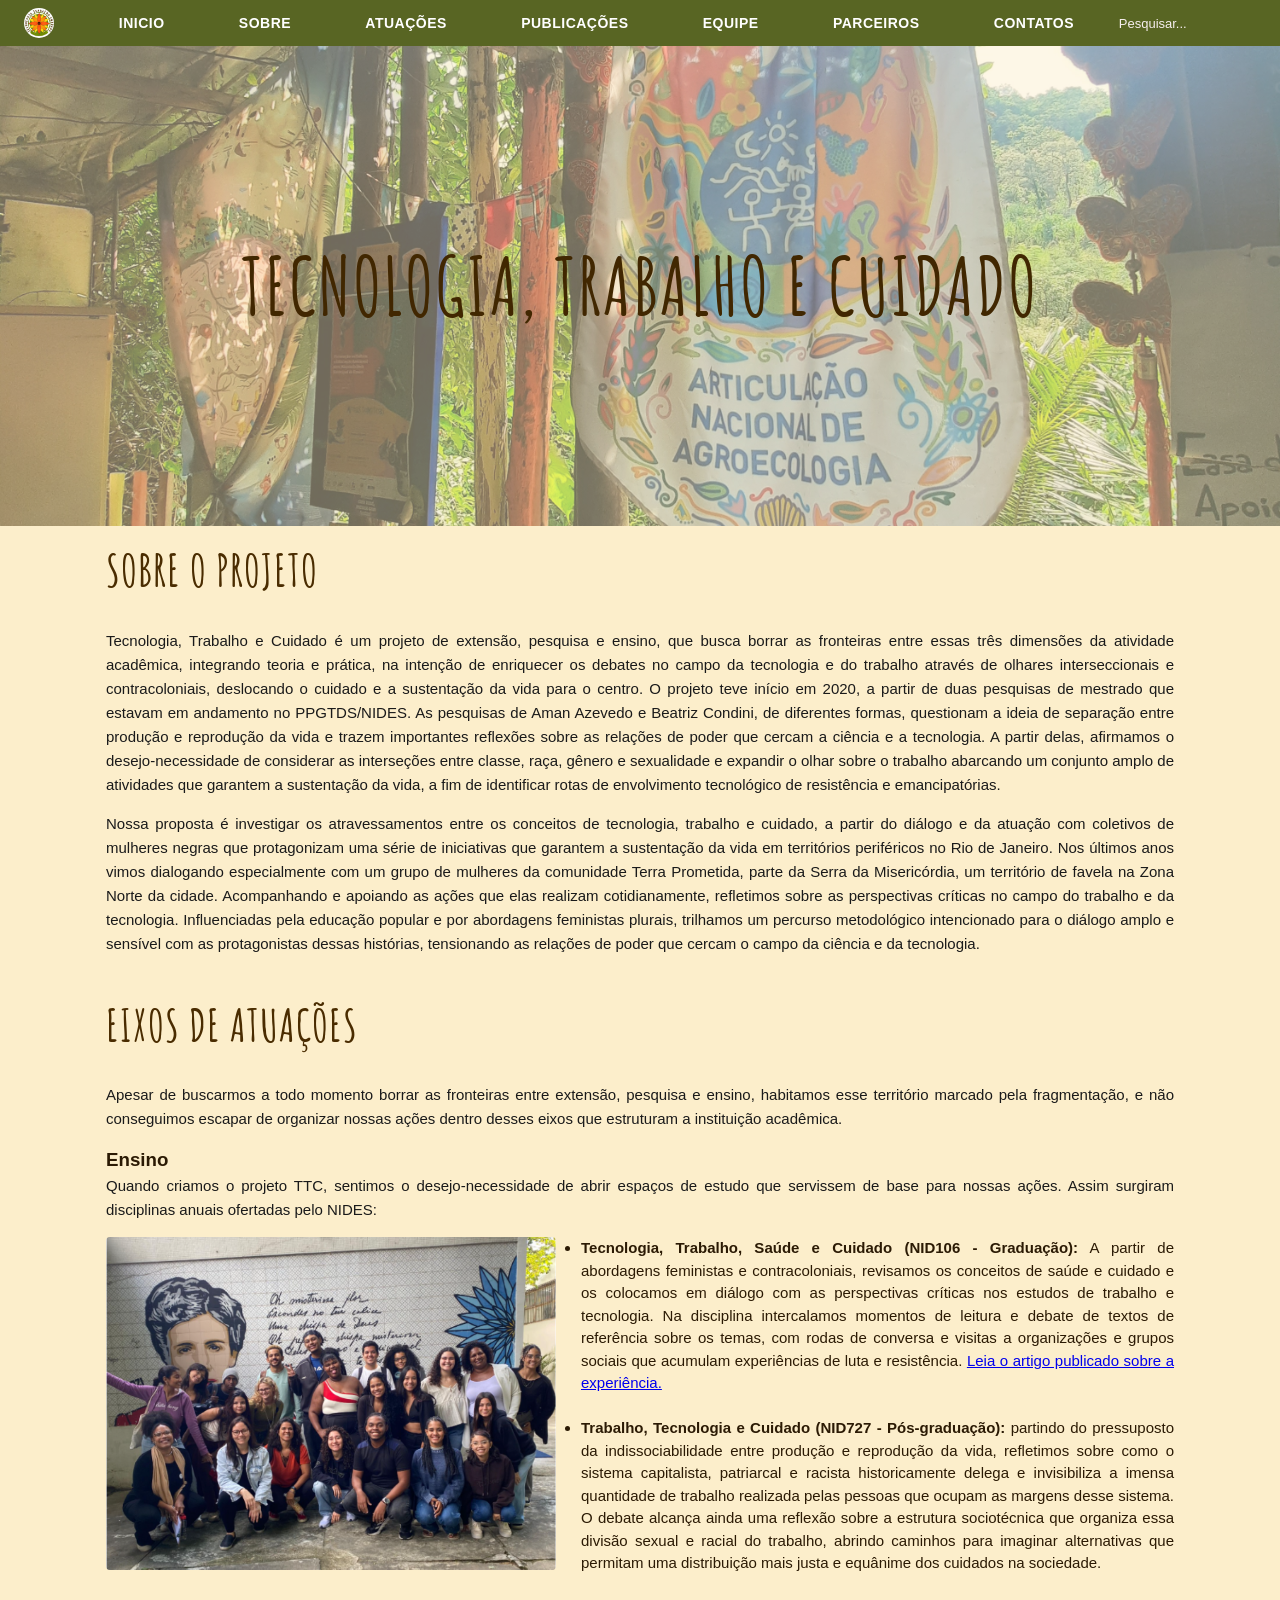
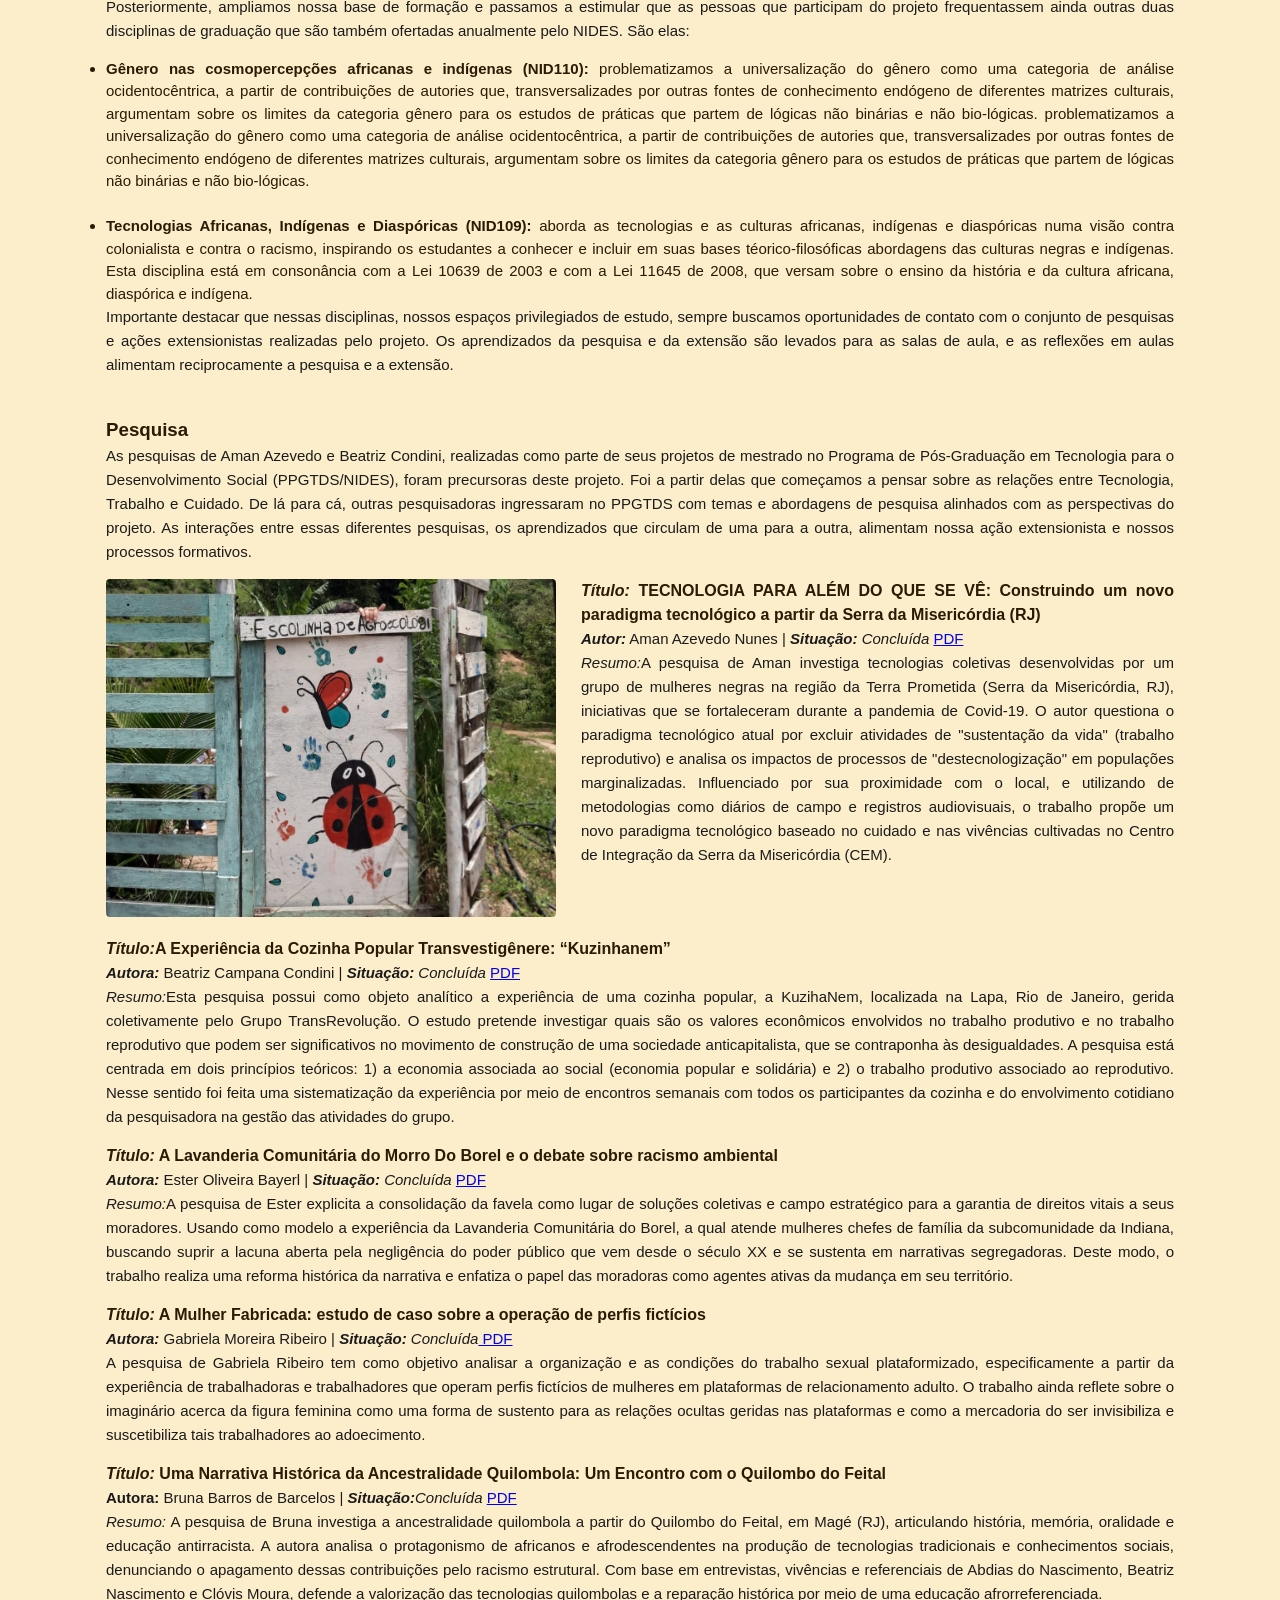
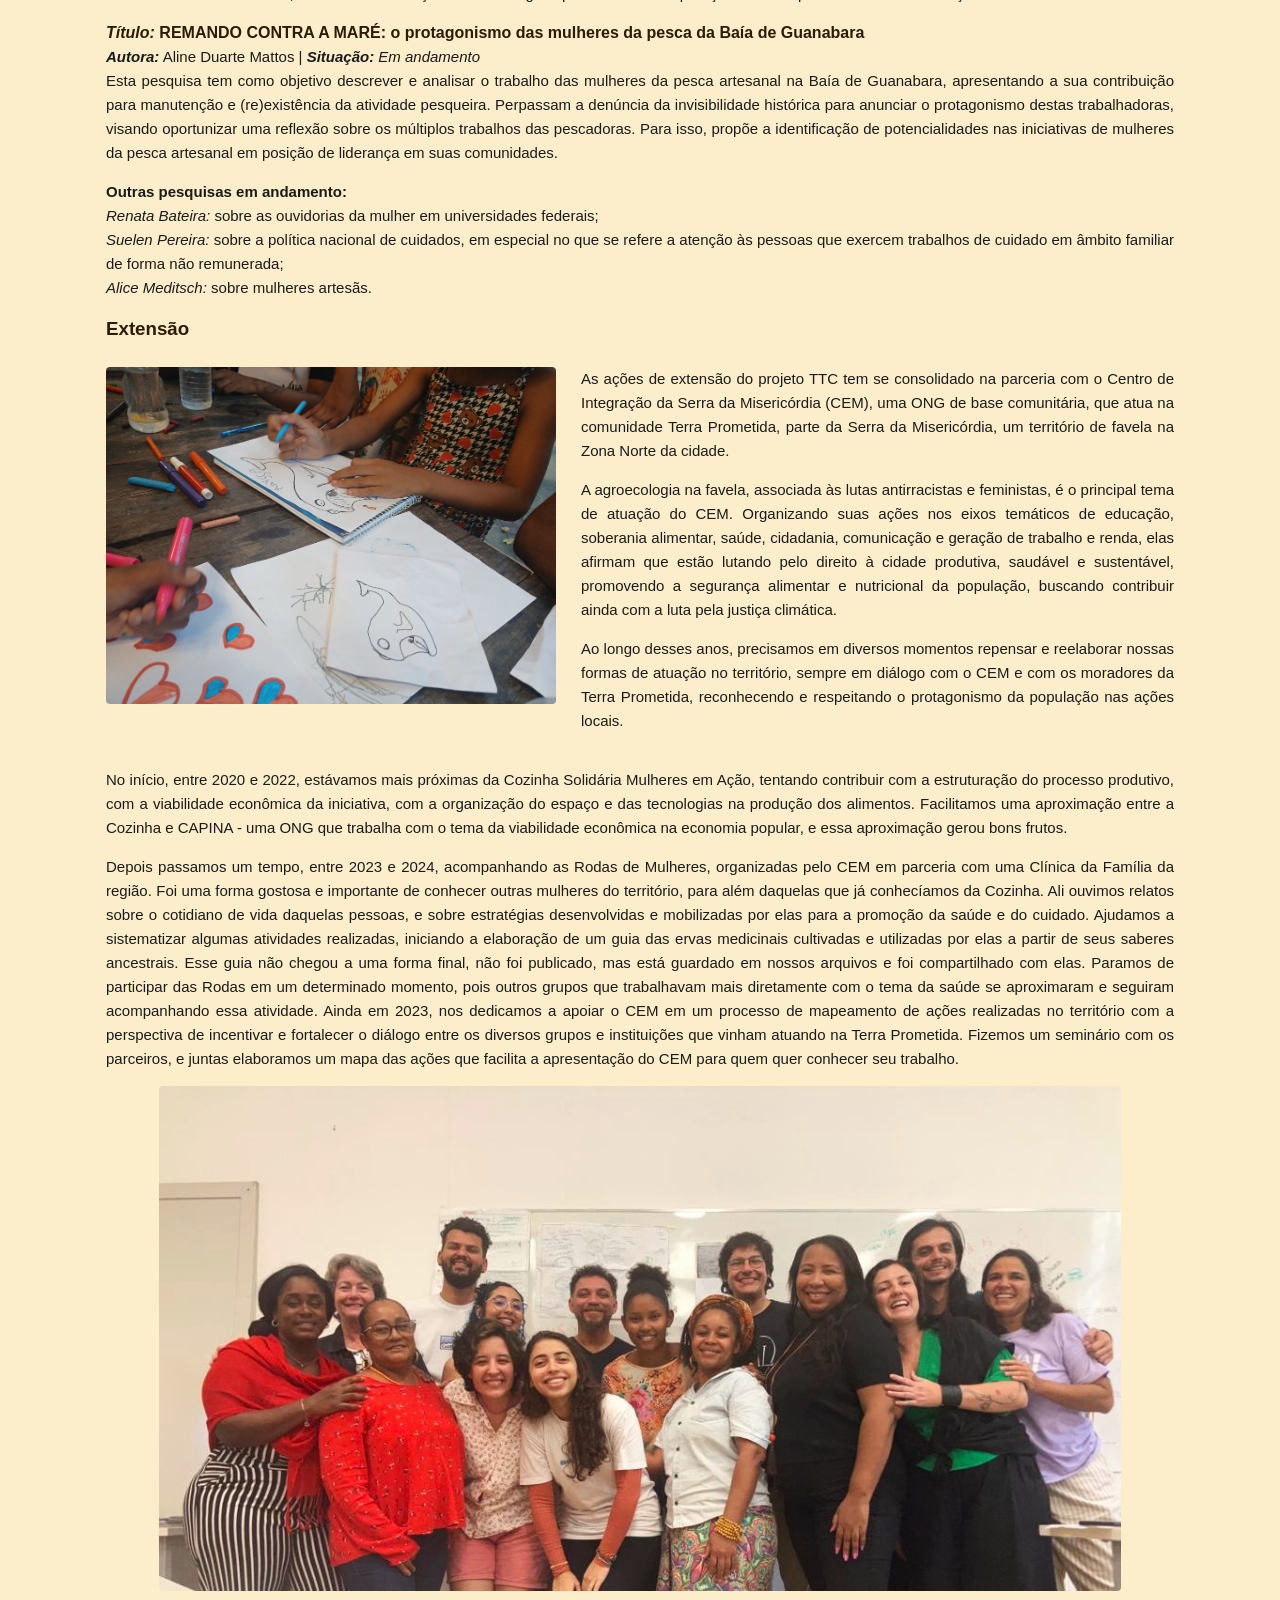
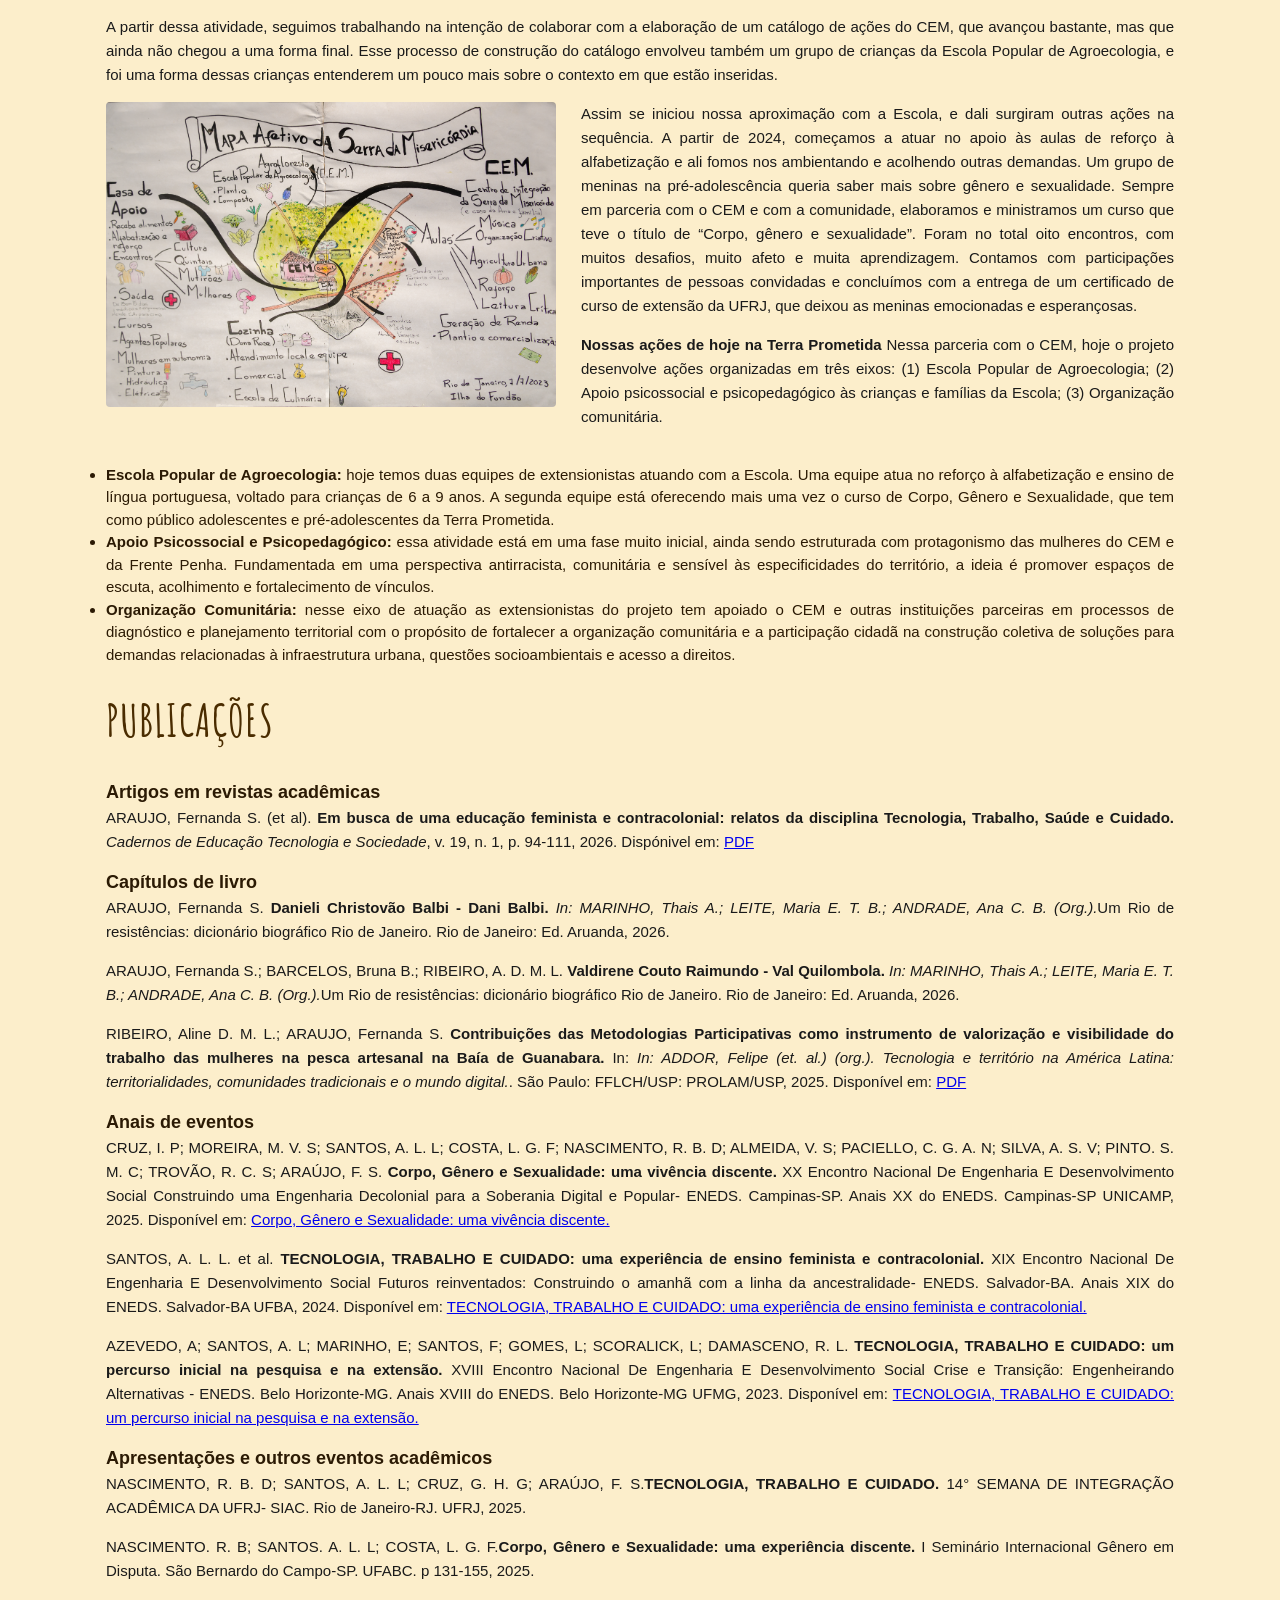
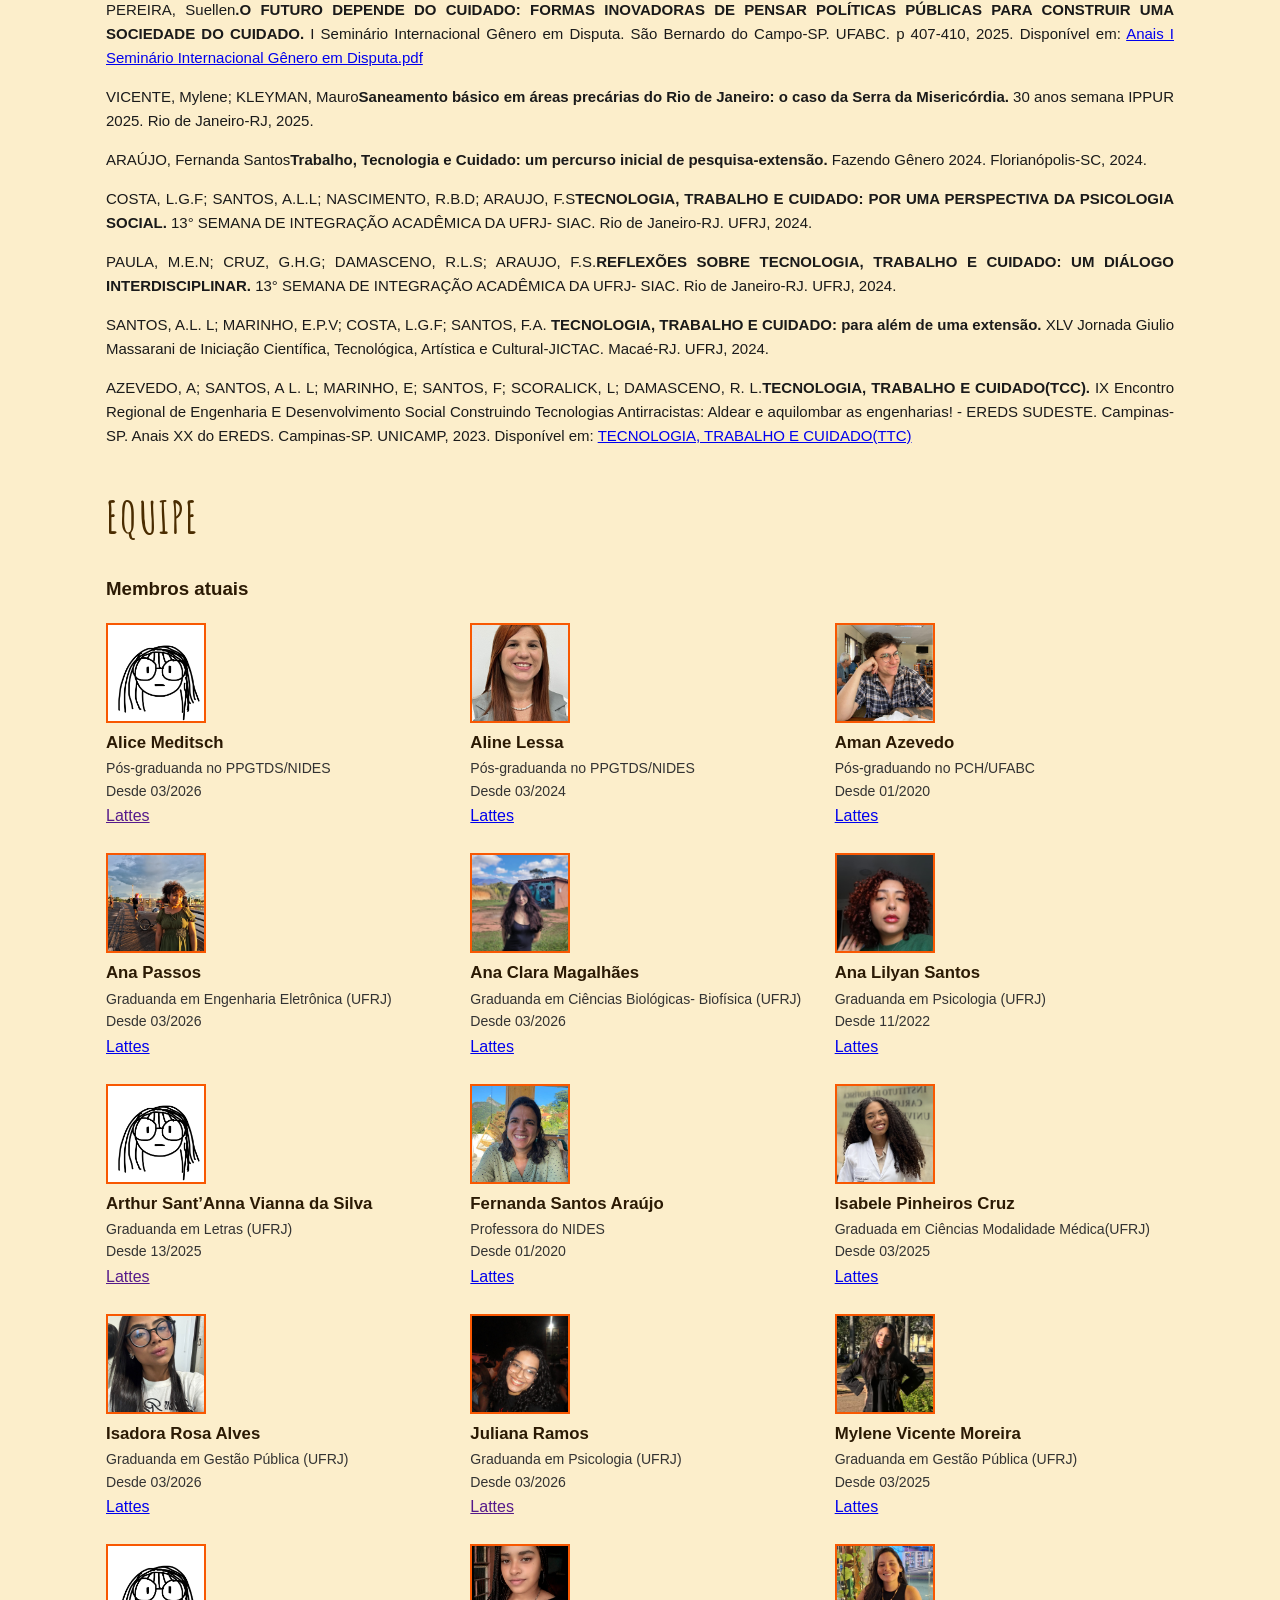
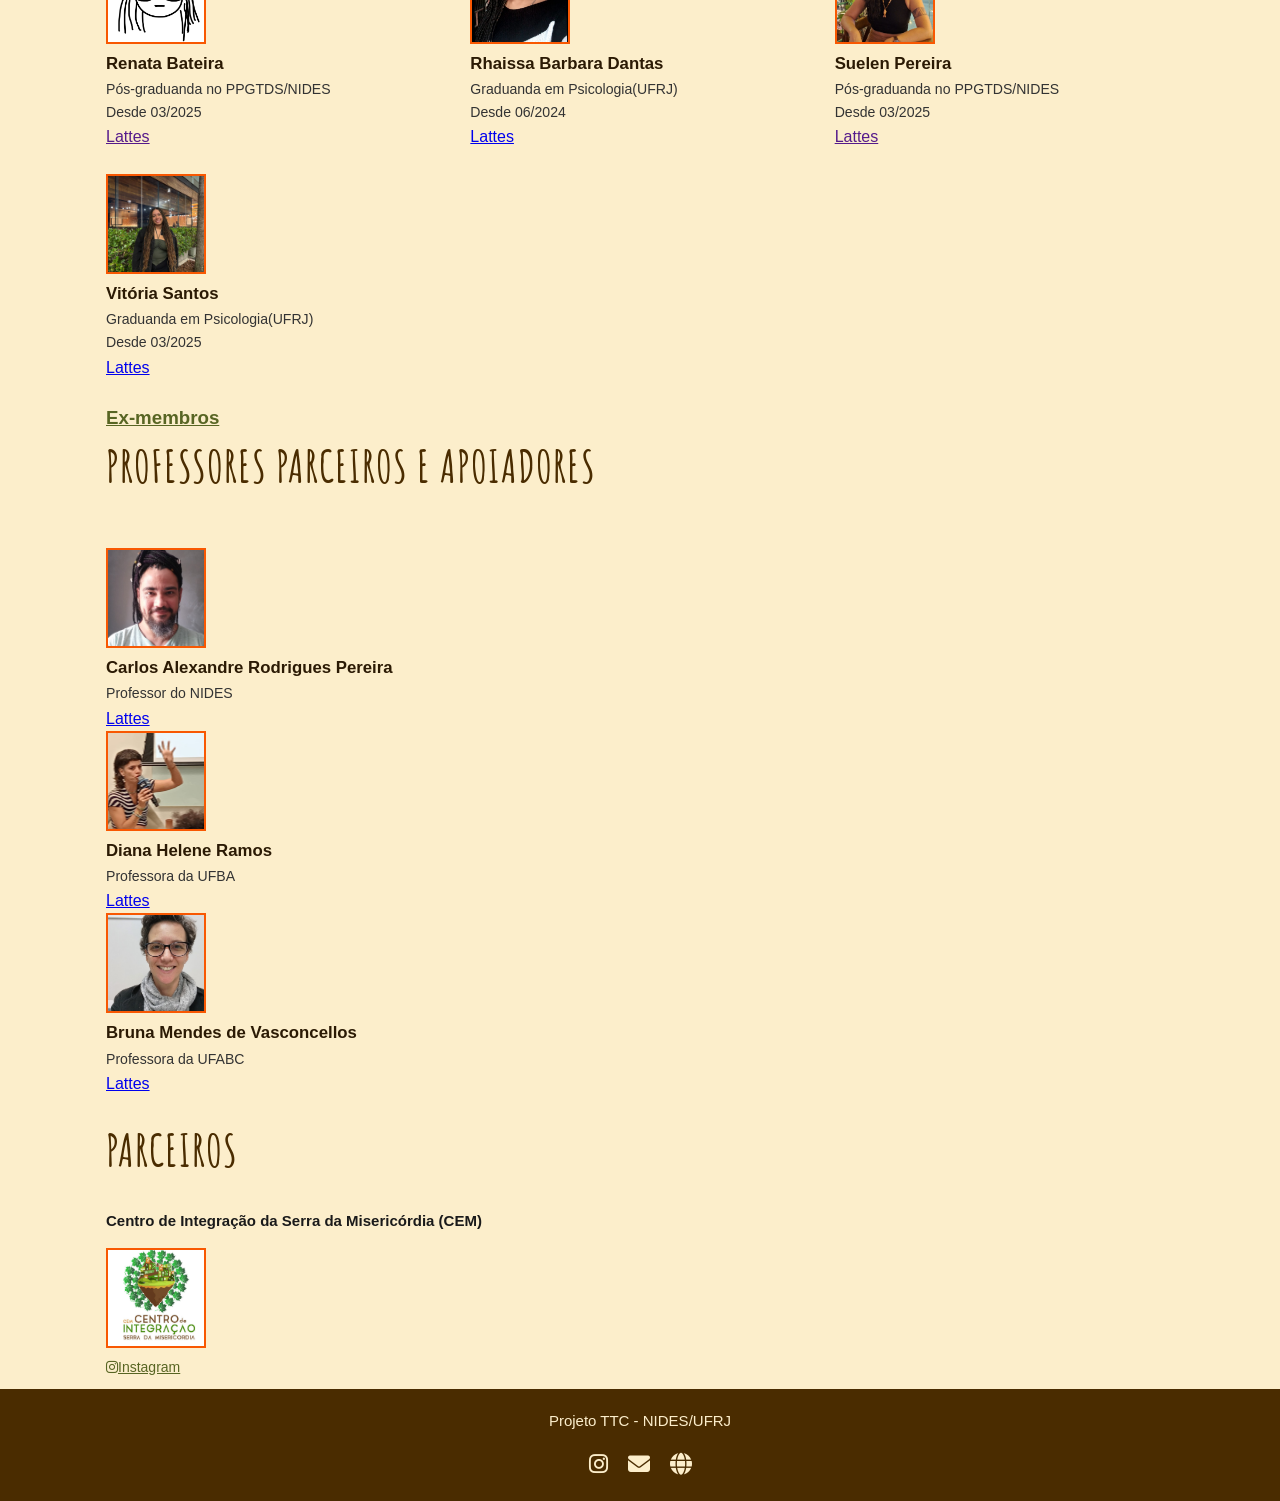
<file: index.html>
<!DOCTYPE html>
<html lang="pt-BR">
<head>
    <meta charset="UTF-8">
    <meta name="viewport" content="width=device-width, initial-scale=1.0">
    <title>Projeto TTC - Tecnologia, Trabalho e Cuidado</title>
    
    <!-- CSS Local -->
    <link rel="stylesheet" href="estilo.css">
    
    <!-- Ícones Font Awesome -->
    <link rel="stylesheet" href="https://cdnjs.cloudflare.com/ajax/libs/font-awesome/6.5.0/css/all.min.css">
    
    <!-- Fonte Google Fonts (Amatic SC) como fallback/carregamento remoto -->
    <link rel="preconnect" href="https://fonts.googleapis.com">
    <link rel="preconnect" href="https://fonts.gstatic.com" crossorigin>
    <link href="https://fonts.googleapis.com/css2?family=Amatic+SC:wght@400;700&display=swap" rel="stylesheet">

    <script src="pag.js" defer></script>
</head>

<body>

    <!-- cabecalho -->
    <header>
        <nav class="navbar">
            <button class="menu-toggle" id="menuToggle" aria-label="Abrir Menu">
                <i class="fas fa-bars"></i>
            </button>

            <a href="#" class="logo">
                <img src="icon.jpg" alt="Logótipo TTC">
            </a>
            
            <ul class="menu" id="navMenu">
                <li><a href="#inicio">Inicio</a></li>
                <li><a href="#sobre">Sobre</a></li>
                <li><a href="#atuacoes">ATUAÇÕES</a></li>
                <li><a href="#publicacoes">PUBLICAÇÕES</a></li>
                <li><a href="#equipe">EQUIPE</a></li>
                <li><a href="#parceiros">PARCEIROS</a></li>
                <li><a href="#contatos">CONTATOS</a></li>
            </ul>

            <form class="busca-conteiner"  id="form-busca"role="search" action="#" method="get">
                <input type="text" id="campo-busca" placeholder="Pesquisar..." class="busca-input">
                <button type="submit" class="busca-btn"></button>
            </form>
        </nav>
    </header>

    <!-- capa principal -->
    <section id="inicio" class="inicio">
        <div class="foto">
            <img src="capa.jpg">
        </div>
        <h1 id="titulo" class="titulo">Tecnologia, trabalho e cuidado</h1>
    </section>

    <!-- SOBRE O PROJETO -->
    <section id="sobre" class="sobre">
        <h2>Sobre o projeto</h2>
        <p>
            Tecnologia, Trabalho e Cuidado é um projeto de extensão, pesquisa e ensino, 
            que busca borrar as fronteiras entre essas três dimensões da atividade acadêmica, integrando teoria e prática, na intenção de enriquecer os debates no campo da tecnologia e do trabalho através de 
            olhares interseccionais e contracoloniais, deslocando o cuidado e a sustentação da vida para o centro.
            O projeto teve início em 2020, a partir de duas pesquisas de mestrado que estavam 
            em andamento no PPGTDS/NIDES. As pesquisas de Aman Azevedo e Beatriz Condini, de diferentes formas, 
            questionam a ideia de separação entre produção e reprodução da vida e trazem importantes reflexões sobre as relações de poder que cercam a ciência e a tecnologia.
             A partir delas, afirmamos o desejo-necessidade de considerar as interseções entre classe, raça, gênero e sexualidade e expandir o olhar sobre o trabalho abarcando um conjunto amplo de atividades que garantem a sustentação da vida, a fim de identificar rotas de envolvimento 
             tecnológico de resistência e emancipatórias.
        </p>
        <p>
            Nossa proposta é investigar os atravessamentos entre os conceitos de tecnologia, trabalho e cuidado, 
            a partir do diálogo e da atuação com coletivos de mulheres negras que protagonizam uma série de iniciativas que 
            garantem a sustentação da vida em territórios periféricos no Rio de Janeiro.
    
             Nos últimos anos vimos dialogando especialmente com um grupo de mulheres da comunidade Terra Prometida, parte da 
             Serra da Misericórdia, um território de favela na Zona Norte da cidade. Acompanhando e apoiando as ações que elas realizam cotidianamente, 
             refletimos sobre as perspectivas críticas no campo do trabalho e da tecnologia.

             Influenciadas pela educação popular e por abordagens feministas plurais, trilhamos um percurso metodológico 
             intencionado para o diálogo amplo e sensível com as protagonistas dessas histórias, tensionando as relações de poder que cercam o campo da ciência e da tecnologia.
        </p>
       
    </section>

    <!-- ATUAÇÕES -->
    <section id="atuacoes" class="atuacoes">
        <h2>Eixos de atuações</h2>
        <p>
            Apesar de buscarmos a todo momento borrar as fronteiras entre extensão, pesquisa e ensino, habitamos esse 
            território marcado pela fragmentação, e não conseguimos escapar de organizar nossas ações dentro desses eixos que estruturam a instituição acadêmica.
        </p>

        <!-- Eixo Ensino -->
        <div class="eixo-bloco">
            <h3>Ensino</h3>

            <p>Quando criamos o projeto TTC, sentimos o desejo-necessidade de abrir espaços de estudo que servissem de base para nossas ações. Assim surgiram disciplinas anuais ofertadas pelo NIDES:</p>

            <div class="bloco-midia-texto">
                    <img src="ensino.png" class="foto-extensao">
                    <div class="texto-midia">
                        <ul>
                            <li><strong>Tecnologia, Trabalho, Saúde e Cuidado (NID106 - Graduação):</strong> A partir de abordagens  feministas e contracoloniais, revisamos os conceitos de saúde e cuidado e os colocamos em diálogo com as perspectivas críticas 
                            nos estudos de trabalho e tecnologia. Na disciplina intercalamos momentos de leitura e debate de textos de referência sobre os temas, com rodas de conversa e visitas a organizações e grupos sociais que acumulam experiências de luta e resistência. 
                            <a href="https://brajets.com/brajets/article/view/2212" target="_blank" rel="noopener noreferrer">Leia o artigo publicado sobre a experiência.</a></li><br>

                            <li><strong>Trabalho, Tecnologia e Cuidado (NID727 - Pós-graduação):</strong> partindo do pressuposto da indissociabilidade entre produção e reprodução da vida, refletimos sobre como o sistema capitalista, 
                            patriarcal e racista historicamente delega e invisibiliza a imensa quantidade de trabalho realizada pelas pessoas que ocupam as margens desse sistema. O debate alcança ainda uma reflexão sobre a estrutura sociotécnica que organiza essa divisão sexual e racial do trabalho, abrindo caminhos para imaginar alternativas que permitam uma distribuição mais justa e equânime dos cuidados na sociedade.</li>
                        </ul>
                    </div>

            </div>
            <p>Posteriormente, ampliamos nossa base de formação e passamos a estimular que as pessoas que participam do projeto frequentassem ainda outras duas disciplinas de graduação que são também ofertadas anualmente pelo NIDES. São elas:</p>
            <ul>
                <li><strong>Gênero nas cosmopercepções africanas e indígenas (NID110):</strong> problematizamos a universalização do gênero como uma categoria de análise ocidentocêntrica, a partir de contribuições de autories que, transversalizades por outras fontes de conhecimento endógeno de diferentes matrizes culturais, argumentam sobre os limites da categoria gênero para os estudos de práticas que partem de lógicas não binárias e não bio-lógicas.
                    problematizamos a universalização do gênero como uma categoria de análise ocidentocêntrica, a partir de contribuições de autories que, transversalizades por outras fontes de conhecimento endógeno de diferentes matrizes culturais, argumentam sobre os limites da categoria gênero para os estudos de práticas que partem de lógicas não binárias e não bio-lógicas.</li><br>

                <li><strong>Tecnologias Africanas, Indígenas e Diaspóricas (NID109):</strong> aborda as tecnologias e as culturas africanas, indígenas e diaspóricas numa visão contra colonialista e contra o racismo, inspirando os estudantes a conhecer e incluir em suas bases téorico-filosóficas abordagens das culturas negras e indígenas. 
                    Esta disciplina está em consonância com a Lei 10639 de 2003 e com a Lei 11645 de 2008, que versam sobre o ensino da história e da cultura africana, diaspórica e indígena.</li>
            </ul>
            <P>Importante destacar que nessas disciplinas, nossos espaços privilegiados de estudo, sempre buscamos oportunidades de contato com o conjunto de pesquisas e ações extensionistas realizadas pelo projeto. 
                Os aprendizados da pesquisa e da extensão são levados para as salas de aula, e as reflexões em aulas alimentam reciprocamente a pesquisa e a extensão.</P>
        </div>

        <!-- Eixo Pesquisa -->
        <div class="eixo-bloco">
            <br>
            <h3>Pesquisa</h3>
            <p>As pesquisas de Aman Azevedo e Beatriz Condini, realizadas como parte de seus projetos de mestrado no Programa de Pós-Graduação em Tecnologia para o 
                Desenvolvimento Social (PPGTDS/NIDES), foram precursoras deste projeto. Foi a partir delas que começamos a pensar sobre as relações entre Tecnologia, 
                Trabalho e Cuidado. De lá para cá, outras pesquisadoras ingressaram no PPGTDS com temas e abordagens de pesquisa alinhados com as perspectivas do projeto. 
                As interações entre essas diferentes pesquisas, os aprendizados que circulam de uma para a outra, alimentam nossa ação extensionista e nossos processos formativos.
            </p>

            <div class="bloco-midia-texto">
                    <img src="pesquisa.jpeg" class="foto-extensao">
                    <div class="texto-midia">
                        <h4><i>Título:</i> TECNOLOGIA PARA ALÉM DO QUE SE VÊ: Construindo um novo paradigma tecnológico a partir da Serra da Misericórdia (RJ)</h4>
                                <p><strong><i>Autor:</i></strong> Aman Azevedo Nunes | <strong><i>Situação:</i></strong> <i>Concluída</i> <a href="https://nides.ufrj.br/images/PPGTDS/Dissertacoes/2024_AmanAzevedo.pdf" target="_blank" rel="noopener noreferrer">PDF</a><br>
                                <i>Resumo:</i>A pesquisa de Aman investiga tecnologias coletivas desenvolvidas por um grupo de mulheres negras na região da Terra Prometida (Serra da Misericórdia, RJ), iniciativas que se fortaleceram durante a pandemia de Covid-19. 
                                    O autor questiona o paradigma tecnológico atual por excluir atividades de "sustentação da vida" (trabalho reprodutivo) e analisa os impactos de processos de "destecnologização" em populações marginalizadas. Influenciado por sua proximidade com o local, 
                                    e utilizando de metodologias como diários de campo e registros audiovisuais, o trabalho propõe um novo paradigma tecnológico baseado no cuidado e nas vivências cultivadas no Centro de Integração da Serra da Misericórdia (CEM).</p>
                        
                    </div>

              </div>

            <article class="card-pesquisa">
                <h4><i>Título:</i>A Experiência da Cozinha Popular Transvestigênere: “Kuzinhanem”</h4>
                <p><strong><i>Autora:</i></strong> Beatriz Campana Condini | <strong><i>Situação:</i></strong> <i>Concluída</i> <a href="https://nides.ufrj.br/images/PPGTDS/Dissertacoes/Ano_2024_-_24_-_Dissertacao_-_Beatriz_Condini_compressed.pdf" target="_blank" rel="noopener noreferrer"> PDF</a><br>
                    <i>Resumo:</i>Esta pesquisa possui como objeto analítico a experiência de uma cozinha popular, a KuzihaNem, localizada na Lapa, Rio de Janeiro, gerida coletivamente pelo Grupo TransRevolução. O estudo pretende investigar quais são os valores econômicos 
                    envolvidos no trabalho produtivo e no trabalho reprodutivo que podem ser significativos no movimento de construção de uma sociedade anticapitalista, que se contraponha às desigualdades. A pesquisa está centrada em dois princípios teóricos: 
                    1) a economia associada ao social (economia popular e solidária) e 2) o trabalho produtivo associado ao reprodutivo. Nesse sentido foi feita uma sistematização da experiência por meio de encontros semanais com todos os participantes da cozinha e do envolvimento cotidiano da pesquisadora na gestão das atividades do grupo.</p>
            </article>

            <article class="card-pesquisa">
                <h4><i>Título:</i> A Lavanderia Comunitária do Morro Do Borel e o debate sobre racismo ambiental</h4>
                <p><strong><i>Autora:</i></strong> Ester Oliveira Bayerl | <strong><i>Situação:</i></strong> <i>Concluída</i> <a href="https://nides.ufrj.br/images/PPGTDS/Dissertacoes/Ano_2025_-_04_-_Dissertacao_Ester_Bayerl.pdf" target="_blank" rel="noopener noreferrer"> PDF</a><br>
                <i>Resumo:</i>A pesquisa de Ester explicita a consolidação da favela como lugar de soluções coletivas e campo estratégico para a garantia de direitos vitais a seus moradores. Usando como modelo a experiência da Lavanderia Comunitária do Borel, 
                a qual atende mulheres chefes de família da subcomunidade da Indiana, buscando suprir a lacuna aberta pela negligência do poder público que vem desde o século XX e se sustenta em narrativas segregadoras. Deste modo, o trabalho realiza uma reforma histórica da narrativa e enfatiza o papel das 
                moradoras como agentes ativas da mudança em seu território.</p>
            </article>

            <article class="card-pesquisa">
                <h4><i>Título:</i> A Mulher Fabricada: estudo de caso sobre a operação de perfis fictícios</h4>
                <p><strong><i>Autora:</i></strong> Gabriela Moreira Ribeiro | <strong><i>Situação:</i></strong> <i>Concluída</i><a href="https://drive.google.com/file/d/1n5viv-G3LuQVcFBk_pQT7oh063V6vDzU/view" target="_blank" rel="noopener noreferrer"> PDF</a> <br>
                A pesquisa de Gabriela Ribeiro tem como objetivo analisar a organização e as condições do trabalho sexual plataformizado, 
                especificamente a partir da experiência de trabalhadoras e trabalhadores que operam perfis fictícios de mulheres em plataformas de relacionamento adulto. O trabalho ainda reflete sobre o imaginário acerca da figura feminina como uma forma de sustento para as relações ocultas geridas nas plataformas e como a mercadoria do ser invisibiliza e suscetibiliza tais trabalhadores ao adoecimento.</p>
            </article>

            <article class="card-pesquisa">
                <h4><i>Título:</i> Uma Narrativa Histórica da Ancestralidade Quilombola: Um Encontro com o Quilombo do Feital</h4>
                <p><strong>Autora:</strong> Bruna Barros de Barcelos | <strong><i>Situação:</i></strong><i>Concluída</i> <a href="https://drive.google.com/file/d/1hkgn6oubEh7gqRURRYhXnqCcr7C1J3LP/view" target="_blank" rel="noopener noreferrer"> PDF</a><br>
                <i>Resumo:</i> A pesquisa de Bruna investiga a ancestralidade quilombola a partir do Quilombo do Feital, em Magé (RJ), articulando história, memória, oralidade e educação antirracista. A autora analisa o protagonismo de africanos e afrodescendentes na 
                produção de tecnologias tradicionais e conhecimentos sociais, denunciando o apagamento dessas contribuições pelo racismo estrutural. Com base em entrevistas, vivências e referenciais de Abdias do Nascimento, Beatriz Nascimento e Clóvis Moura, defende a valorização das tecnologias 
                quilombolas e a reparação histórica por meio de uma educação afrorreferenciada. </p>
            </article>

            <article class="card-pesquisa">
                <h4><i>Título:</i> REMANDO CONTRA A MARÉ: o protagonismo das mulheres da pesca da Baía de Guanabara</h4>
                <p><strong><i>Autora:</i></strong> Aline Duarte Mattos | <strong><i>Situação:</i></strong> <i>Em andamento</i><br>
                Esta pesquisa tem como objetivo descrever e analisar o trabalho das mulheres da pesca artesanal na Baía de Guanabara, apresentando a sua contribuição para manutenção e (re)existência da atividade pesqueira. 
                Perpassam a denúncia da invisibilidade histórica para anunciar o protagonismo destas trabalhadoras, visando oportunizar uma 
                reflexão sobre os múltiplos trabalhos das pescadoras. Para isso, propõe a identificação de potencialidades nas iniciativas de mulheres da pesca artesanal em posição de liderança em suas comunidades.</p>
            </article>

            <p><strong>Outras pesquisas em andamento:</strong>  <br> <i>Renata Bateira:</i> sobre as ouvidorias da mulher em universidades federais; <br>
                <i>Suelen Pereira:</i> sobre a política nacional de cuidados, em especial no que se refere a atenção às pessoas que exercem trabalhos de cuidado em âmbito familiar de forma não remunerada;<br>
                <i>Alice Meditsch:</i> sobre mulheres artesãs.
            </p>
        </div>

        <!-- Eixo Extensão -->
        <div class="eixo-bloco">
            <h3>Extensão</h3><br>
            <article class="card-extensao">
                <div class="bloco-midia-texto">
                    <img src="extensao.jpg" class="foto-extensao">
                    <div class="texto-midia">
                        <p>As ações de extensão do projeto TTC tem se consolidado na parceria com o Centro de Integração da Serra da Misericórdia (CEM), 
                            uma ONG de base comunitária, que atua na comunidade Terra Prometida, parte da Serra da Misericórdia, um território de favela na Zona Norte da cidade.</p>
                        <p>A agroecologia na favela, associada às lutas antirracistas e feministas, é o principal tema de atuação do CEM. Organizando suas ações nos eixos temáticos 
                            de educação, soberania alimentar, saúde, cidadania, comunicação e geração de trabalho e renda, elas afirmam que estão lutando pelo direito à cidade produtiva, 
                            saudável e sustentável, promovendo a segurança alimentar e nutricional da população, buscando contribuir ainda com a luta pela justiça climática.</p>
                        <p>Ao longo desses anos, precisamos em diversos momentos repensar e reelaborar nossas formas de atuação no território, sempre em diálogo com o CEM e com os moradores da Terra Prometida, 
                            reconhecendo e respeitando o protagonismo da população nas ações locais.</p>
                    </div>

                </div>

                
                <p>No início, entre 2020 e 2022, estávamos mais próximas da Cozinha Solidária Mulheres em Ação, tentando contribuir com a estruturação do processo produtivo, com a viabilidade econômica da iniciativa, 
                    com a organização do espaço e das tecnologias na produção dos alimentos. Facilitamos uma aproximação entre a Cozinha e CAPINA - uma ONG que trabalha com o tema da viabilidade econômica na economia popular, e essa aproximação gerou bons frutos.</p>
                <p>Depois passamos um tempo, entre 2023 e 2024, acompanhando as Rodas de Mulheres, organizadas pelo CEM em parceria com uma Clínica da Família da região. Foi uma forma gostosa e importante de conhecer outras mulheres do 
                    território, para além daquelas que já conhecíamos da Cozinha. Ali ouvimos relatos sobre o cotidiano de vida daquelas pessoas, e sobre estratégias desenvolvidas e mobilizadas por elas para a promoção da saúde e do cuidado. 
                    Ajudamos a sistematizar algumas atividades realizadas, iniciando a elaboração de um guia das ervas medicinais cultivadas e utilizadas por elas a partir de seus saberes ancestrais. Esse guia não chegou a uma forma final, não foi publicado, mas está guardado 
                    em nossos arquivos e foi compartilhado com elas. Paramos de participar das Rodas em um determinado momento, pois outros grupos que trabalhavam mais diretamente com o tema da saúde se aproximaram e seguiram acompanhando essa atividade.
                    Ainda em 2023, nos dedicamos a apoiar o CEM em um processo de mapeamento de ações realizadas no território com a perspectiva de incentivar e fortalecer o diálogo entre os diversos grupos e instituições que vinham atuando na Terra Prometida. Fizemos um seminário com os parceiros, 
                    e juntas elaboramos um mapa das ações que facilita a apresentação do CEM para quem quer conhecer seu trabalho.</p>

                <img src="extensao2.jpg" class="foto-extensao2"><br>
                <p>A partir dessa atividade, seguimos trabalhando na intenção de colaborar com a elaboração de um catálogo de ações do CEM, que avançou bastante, mas que ainda não chegou a uma forma final. 
                        Esse processo de construção do catálogo envolveu também um grupo de crianças da Escola Popular de Agroecologia, e foi uma forma dessas crianças entenderem um pouco mais sobre o contexto em que estão inseridas.</p>

                <div class="bloco-midia-texto">
                    <img src="extensao3.jpg" class="foto-extensao">
            
                    <div class="texto-midia">
                        <p>Assim se iniciou nossa aproximação com a Escola, e dali surgiram outras ações na sequência. A partir de 2024, começamos a atuar no apoio às aulas de reforço à alfabetização e ali fomos nos ambientando e acolhendo outras demandas. Um grupo de meninas na 
                        pré-adolescência queria saber mais sobre gênero e sexualidade. Sempre em parceria com o CEM e com a comunidade, elaboramos e ministramos um curso que teve o título de “Corpo, gênero e sexualidade”. Foram no total oito encontros, com muitos desafios, muito afeto e muita aprendizagem. 
                        Contamos com participações importantes de pessoas convidadas e concluímos com a entrega de um certificado de curso de extensão da UFRJ, que deixou as meninas emocionadas e esperançosas.</p>
                        <p><strong>Nossas ações de hoje na Terra Prometida</strong> Nessa parceria com o CEM, hoje o projeto desenvolve ações organizadas em três eixos: (1) Escola Popular de Agroecologia; (2) Apoio psicossocial e psicopedagógico às crianças e famílias da Escola; (3) Organização comunitária.</p>
                    </div>
                </div>

            </article>
            
            <ul>
                <li><strong>Escola Popular de Agroecologia:</strong> hoje temos duas equipes de extensionistas atuando com a Escola. Uma equipe atua no reforço à alfabetização e ensino de língua portuguesa, voltado para crianças de 6 a 9 anos. A segunda equipe está oferecendo mais uma vez o curso de Corpo, Gênero e Sexualidade, que tem como público adolescentes e pré-adolescentes da Terra Prometida. </li>
                <li><strong>Apoio Psicossocial e Psicopedagógico:</strong> essa atividade está em uma fase muito inicial, ainda sendo estruturada com protagonismo das mulheres do CEM e da Frente Penha. Fundamentada em uma perspectiva antirracista, comunitária e sensível às especificidades do território, a ideia é promover espaços de escuta, acolhimento e fortalecimento de vínculos. </li>
                <li><strong>Organização Comunitária:</strong> nesse eixo de atuação as extensionistas do projeto tem apoiado o CEM e outras instituições parceiras em processos de diagnóstico e planejamento territorial com o propósito de fortalecer a organização comunitária e a participação cidadã na construção coletiva de soluções para demandas relacionadas à infraestrutura urbana, questões socioambientais e acesso a direitos. </li>
            </ul>
        </div>
    </section>

    <!-- PUBLICAÇÕES -->
    <section id="publicacoes" class="publicacoes">
        <h2>Publicações</h2>
        
        <h3>Artigos em revistas acadêmicas</h3>
        <p>ARAUJO, Fernanda S. (et al). <strong>Em busca de uma educação feminista e contracolonial:
            relatos da disciplina Tecnologia, Trabalho, Saúde e Cuidado.</strong>  <em>Cadernos de Educação Tecnologia e Sociedade</em>, v. 19, n. 1, p. 94-111, 2026.  
            Dispónivel em: <a href="https://brajets.com/brajets/article/view/2212" target="_blank" rel="noopener noreferrer">PDF</a>
        </p>

        <h3>Capítulos de livro</h3>
        <p>ARAUJO, Fernanda S. <strong>Danieli Christovão Balbi - Dani Balbi.</strong> <em> In: MARINHO, Thais A.; LEITE, Maria E. T. B.; ANDRADE, Ana C. B. (Org.).</em>Um Rio de resistências: dicionário biográfico Rio de Janeiro.
             Rio de Janeiro: Ed. Aruanda, 2026.</p>

        <p>ARAUJO, Fernanda S.; BARCELOS, Bruna B.; RIBEIRO, A. D. M. L.<strong> Valdirene Couto Raimundo - Val Quilombola.</strong> <em> In: MARINHO, Thais A.; LEITE, Maria E. T. B.; ANDRADE, Ana C. B. (Org.).</em>Um Rio de resistências: dicionário biográfico Rio de Janeiro.
             Rio de Janeiro: Ed. Aruanda, 2026.</p>

        <p>RIBEIRO, Aline D. M. L.; ARAUJO, Fernanda S. <strong>Contribuições das Metodologias Participativas como instrumento de valorização e visibilidade do trabalho das mulheres na pesca artesanal na Baía de Guanabara.</strong> In: 
            <em> In: ADDOR, Felipe (et. al.) (org.). Tecnologia e território na América Latina: territorialidades, comunidades tradicionais e o mundo digital.</em>. São Paulo: FFLCH/USP: PROLAM/USP, 2025. 
            Disponível em: <a href="https://www.livrosabertos.abcd.usp.br/portaldelivrosUSP/catalog/view/1723/1572/6309" target="_blank" rel="noopener noreferrer">PDF</a> 
        </p>

        <h3>Anais de eventos</h3>
        <p>CRUZ, I. P;  MOREIRA, M. V. S; SANTOS, A. L. L; COSTA, L. G. F; NASCIMENTO,  R. B. D; ALMEIDA, V. S; PACIELLO, C. G. A. N;  SILVA,  A. S. V; PINTO. S. M. C; TROVÃO, R. C. S; ARAÚJO, F. S. 
            <strong>Corpo, Gênero e Sexualidade: uma vivência discente.</strong> XX Encontro Nacional De Engenharia E Desenvolvimento Social Construindo uma Engenharia Decolonial para a Soberania Digital e Popular- ENEDS. Campinas-SP. 
            Anais XX do ENEDS. Campinas-SP UNICAMP, 2025. Disponível em: <a href="https://anais.eneds.org.br/index.php/eneds/article/view/994/747" > Corpo, Gênero e Sexualidade: uma vivência discente.</a> </p>
            
        <p>SANTOS, A. L. L. et al. <strong> TECNOLOGIA, TRABALHO E CUIDADO: uma experiência de ensino feminista e contracolonial.</strong> XIX Encontro Nacional De Engenharia E Desenvolvimento Social Futuros reinventados: Construindo o amanhã com a linha da ancestralidade- ENEDS. 
            Salvador-BA. Anais XIX do ENEDS. Salvador-BA UFBA, 2024. Disponível em: <a href="https://anais.eneds.org.br/index.php/eneds/article/view/873/699"> TECNOLOGIA, TRABALHO E CUIDADO: uma experiência de ensino feminista e contracolonial.</a>

        </p>

        <p>AZEVEDO, A;  SANTOS, A.  L; MARINHO, E; SANTOS, F; GOMES, L; SCORALICK, L;  DAMASCENO, R. L. <strong> TECNOLOGIA, TRABALHO E CUIDADO: um percurso inicial na pesquisa e na extensão.</strong>  XVIII Encontro Nacional De Engenharia E Desenvolvimento Social Crise e Transição: Engenheirando Alternativas - ENEDS. 
            Belo Horizonte-MG. Anais XVIII do ENEDS. Belo Horizonte-MG UFMG, 2023. Disponível em: <a href="https://anais.eneds.org.br/index.php/eneds/article/view/768/646"> TECNOLOGIA, TRABALHO E CUIDADO: um percurso inicial na pesquisa e na extensão.</a>

        </p>
        <h3>Apresentações e outros eventos acadêmicos</h3>
        <p>NASCIMENTO,  R. B. D; SANTOS, A. L. L; CRUZ, G. H. G; ARAÚJO, F. S.<strong>TECNOLOGIA, TRABALHO E CUIDADO.</strong>  14° SEMANA DE INTEGRAÇÃO ACADÊMICA DA UFRJ- SIAC. Rio de Janeiro-RJ. UFRJ, 2025.</p>
        <p>NASCIMENTO. R. B; SANTOS. A. L. L; COSTA,  L. G. F.<strong>Corpo, Gênero e Sexualidade: uma experiência discente.</strong>  I Seminário Internacional Gênero em Disputa. São Bernardo do Campo-SP. UFABC. p 131-155, 2025.</p>
        <p>PEREIRA, Suellen<strong>.O FUTURO DEPENDE DO CUIDADO: FORMAS INOVADORAS DE PENSAR POLÍTICAS PÚBLICAS PARA CONSTRUIR UMA SOCIEDADE DO CUIDADO.</strong>  I Seminário Internacional Gênero em Disputa. São Bernardo do Campo-SP. UFABC. p 407-410, 2025. Disponível em: <a href="https://drive.google.com/file/d/1USRCWtHJrgkcT17yRY84k4ulnHsI-YGJ/view">Anais I Seminário Internacional Gênero em Disputa.pdf</a> </p>
        <p>VICENTE, Mylene; KLEYMAN, Mauro<strong>Saneamento básico em áreas precárias do Rio de Janeiro: o caso da Serra da Misericórdia.</strong> 30 anos semana IPPUR 2025. Rio de Janeiro-RJ, 2025.</p>
        <p>ARAÚJO, Fernanda Santos<strong>Trabalho, Tecnologia e Cuidado: um percurso inicial de pesquisa-extensão.</strong> Fazendo Gênero 2024. Florianópolis-SC, 2024.</p>
        <p>COSTA, L.G.F; SANTOS, A.L.L; NASCIMENTO, R.B.D; ARAUJO, F.S<strong>TECNOLOGIA, TRABALHO E CUIDADO: POR UMA PERSPECTIVA DA PSICOLOGIA SOCIAL.</strong> 13° SEMANA DE INTEGRAÇÃO ACADÊMICA DA UFRJ- SIAC. Rio de Janeiro-RJ. UFRJ, 2024. </p>
        <p>PAULA, M.E.N; CRUZ, G.H.G; DAMASCENO, R.L.S; ARAUJO, F.S.<strong>REFLEXÕES SOBRE TECNOLOGIA, TRABALHO E CUIDADO: UM DIÁLOGO INTERDISCIPLINAR.</strong> 13° SEMANA DE INTEGRAÇÃO ACADÊMICA DA UFRJ- SIAC. Rio de Janeiro-RJ. UFRJ, 2024.</p>
        <p>SANTOS, A.L. L; MARINHO, E.P.V; COSTA, L.G.F; SANTOS, F.A. <strong>TECNOLOGIA, TRABALHO E CUIDADO: para além de uma extensão.</strong> XLV Jornada Giulio Massarani de Iniciação Científica, Tecnológica, Artística e Cultural-JICTAC. Macaé-RJ. UFRJ, 2024.</p>
        <p>AZEVEDO,  A;  SANTOS, A L. L; MARINHO, E; SANTOS, F; SCORALICK, L;  DAMASCENO, R. L.<strong>TECNOLOGIA, TRABALHO E CUIDADO(TCC).</strong> IX Encontro Regional de Engenharia E Desenvolvimento Social Construindo Tecnologias Antirracistas: Aldear e aquilombar as engenharias! - EREDS SUDESTE. Campinas-SP. Anais XX do EREDS. Campinas-SP. UNICAMP, 2023. Disponível em: <a href="https://eneds.org.br/wp-content/uploads/2023/06/TTC-Relato-de-Experiencia_230529_184350.pdf">TECNOLOGIA, TRABALHO E CUIDADO(TTC)</a></p>





    </section>

    <!-- EQUIPE -->
    <section id="equipe" class="equipe">
        <h2>Equipe</h2>
        
        <h3>Membros atuais</h3>

        <div class="equipe-grid">
            <div class="membro">
                <img src="download.jpg" class="membro-foto">
                <div class="membro-info">
                    <h3>Alice Meditsch</h3>
                    <p class="cargo">Pós-graduanda no PPGTDS/NIDES<br> Desde 03/2026</p>
                    <a href="">Lattes</a>
                </div>
            </div>

            <div class="membro">
                <img src="lessa.jpeg" class="membro-foto">
                <div class="membro-info">
                    <h3>Aline Lessa</h3>
                    <p class="cargo">Pós-graduanda no PPGTDS/NIDES<br>Desde 03/2024</p>
                    <a href="http://lattes.cnpq.br/9003247559948791">Lattes</a>
                </div>
            </div>

            <div class="membro">
                <img src="aman.gif" class="membro-foto">
                <div class="membro-info">
                    <h3>Aman Azevedo</h3>
                    <p class="cargo">Pós-graduando no PCH/UFABC<br> Desde 01/2020</p>
                    <a href="http://lattes.cnpq.br/4955217623063940">Lattes</a>
                </div>
            </div>

            <div class="membro">
                <img src="AnaP.jpg" class="membro-foto">
                <div class="membro-info">
                    <h3>Ana Passos</h3>
                    <p class="cargo">Graduanda em Engenharia Eletrônica (UFRJ)<br> Desde 03/2026</p>
                    <a href="http://lattes.cnpq.br/5334671259836901">Lattes</a>
                </div>
            </div>

            <div class="membro">
                <img src="AnaC.jpeg" class="membro-foto">
                <div class="membro-info">
                    <h3>Ana Clara Magalhães</h3>
                    <p class="cargo">Graduanda em Ciências Biológicas- Biofísica (UFRJ)<br> Desde 03/2026</p>
                    <a href="http://lattes.cnpq.br/5761429551931240">Lattes</a>
                </div>
            </div>

            <div class="membro">
                <img src="lily.jpeg" class="membro-foto">
                <div class="membro-info">
                    <h3>Ana Lilyan Santos</h3>
                    <p class="cargo">Graduanda em Psicologia (UFRJ)<br> Desde 11/2022</p>
                    <a href="http://lattes.cnpq.br/0846016740289128">Lattes</a>
                </div>
            </div>

            <div class="membro">
                <img src="download.jpg" class="membro-foto">
                <div class="membro-info">
                    <h3>Arthur Sant’Anna Vianna da Silva</h3>
                    <p class="cargo">Graduanda em Letras (UFRJ)<br> Desde 13/2025</p>
                    <a href="">Lattes</a>
                </div>
            </div>

            <div class="membro">
                <img src="fer.gif" class="membro-foto">
                <div class="membro-info">
                    <h3>Fernanda Santos Araújo</h3>
                    <p class="cargo">Professora do NIDES<br> Desde 01/2020</p>
                    <a href="http://lattes.cnpq.br/1729587612794152 ">Lattes</a>
                </div>
            </div>

            <div class="membro">
                <img src="Isab.gif" class="membro-foto">
                <div class="membro-info">
                    <h3>Isabele Pinheiros Cruz</h3>
                    <p class="cargo">Graduada em Ciências Modalidade Médica(UFRJ)<br> Desde 03/2025</p>
                    <a href="http://lattes.cnpq.br/2884824813543336 ">Lattes</a>
                </div>
            </div>

            <div class="membro">
                <img src="isa.jpeg" class="membro-foto">
                <div class="membro-info">
                    <h3>Isadora Rosa Alves</h3>
                    <p class="cargo">Graduanda em Gestão Pública (UFRJ)<br> Desde 03/2026</p>
                    <a href="http://lattes.cnpq.br/9434869714578658">Lattes</a>
                </div>
            </div>

            <div class="membro">
                <img src="juli.jpeg" class="membro-foto">
                <div class="membro-info">
                    <h3>Juliana Ramos</h3>
                    <p class="cargo">Graduanda em Psicologia (UFRJ)<br> Desde 03/2026</p>
                    <a href="">Lattes</a>
                </div>
            </div>

            <div class="membro">
                <img src="myle.gif" class="membro-foto">
                <div class="membro-info">
                    <h3>Mylene Vicente Moreira</h3>
                    <p class="cargo">Graduanda em Gestão Pública (UFRJ)<br> Desde 03/2025</p>
                    <a href="http://lattes.cnpq.br/1551800607711226">Lattes</a>
                </div>
            </div>

            <div class="membro">
                <img src="download.jpg" class="membro-foto">
                <div class="membro-info">
                    <h3>Renata Bateira</h3>
                    <p class="cargo">Pós-graduanda no PPGTDS/NIDES<br> Desde 03/2025</p>
                    <a href="">Lattes</a>
                </div>
            </div>

            <div class="membro">
                <img src="rhai.jpeg" class="membro-foto">
                <div class="membro-info">
                    <h3>Rhaissa Barbara Dantas</h3>
                    <p class="cargo">Graduanda em Psicologia(UFRJ)<br> Desde 06/2024</p>
                    <a href="http://lattes.cnpq.br/4701600415591935">Lattes</a>
                </div>
            </div>

            <div class="membro">
                <img src="suelen.jpeg" class="membro-foto">
                <div class="membro-info">
                    <h3>Suelen Pereira</h3>
                    <p class="cargo">Pós-graduanda no PPGTDS/NIDES<br> Desde 03/2025</p>
                     <a href="">Lattes</a>
                </div>
            </div>

            <div class="membro">
                <img src="vito.jpeg" class="membro-foto">
                <div class="membro-info">
                    <h3>Vitória Santos</h3>
                    <p class="cargo">Graduanda em Psicologia(UFRJ)<br> Desde 03/2025</p>
                    <a href="http://lattes.cnpq.br/8931064172651047">Lattes</a>
                </div>
            </div>
           
        </div><br>
        
        <h3><a href="membros.html" class="ex-membros">Ex-membros</a></h3>


        <h2>Professores parceiros e apoiadores</h2> <br>
        <div class="membro">
                <img src="Carlos.gif" class="membro-foto">
                <div class="membro-info">
                    <h3>Carlos Alexandre Rodrigues Pereira</h3>
                    <p class="cargo">Professor do NIDES</p>
                    <a href=" http://lattes.cnpq.br/0588193852653586">Lattes</a>
                </div>
            </div>

            <div class="membro">
                <img src="diana.png" class="membro-foto">
                <div class="membro-info">
                    <h3>Diana Helene Ramos</h3>
                    <p class="cargo">Professora da UFBA</p>
                    <a href="http://lattes.cnpq.br/4396492936910065 ">Lattes</a>
                </div>
            </div>

            <div class="membro">
                <img src="Bruna.gif" class="membro-foto">
                <div class="membro-info">
                    <h3>Bruna Mendes de Vasconcellos</h3>
                    <p class="cargo">Professora da UFABC</p>
                    <a href=" http://lattes.cnpq.br/1211963856354837">Lattes</a>
                </div>
            </div>

    </section>

    <!-- PARCEIROS -->
    <section id="parceiros" class="parceiros">
        <h2>Parceiros</h2>
        <p><strong>Centro de Integração da Serra da Misericórdia (CEM)</strong></p>
        <img src="CEM.jpg" class="membro-foto"><br>
        <a href="https://www.instagram.com/cem_serra_misericordia?stkn=MXE5YnQ5a3V0bzV6ag=="target="_blank" aria-label="Instagram"><i class="fa-brands fa-instagram"></i>Instagram</a>
    </section>

    <!-- RODAPÉ & CONTATOS -->
    <footer id="contatos">
        <p class="rodape">Projeto TTC - NIDES/UFRJ</p>
        <div class="social">
            <a href="https://www.instagram.com/ttc.ufrj" target="_blank" aria-label="Instagram"><i class="fa-brands fa-instagram"></i></a>
            <a href="mailto:proj.ttc@gmail.com" aria-label="E-mail"><i class="fa-solid fa-envelope"></i></a>
            <a href="https://ttc.cestaagroecologica.com.br/" target="_blank" aria-label="Website"><i class="fa-solid fa-globe"></i></a>
        </div>
    </footer>

    <!-- JS para funcionalidade do menu em telas móveis -->
   <script>
        const menuToggle = document.getElementById('menuToggle');
        const navMenu = document.getElementById('navMenu');

        menuToggle.addEventListener('click', () => {
            navMenu.classList.toggle('active');
        });
    </script>
</body>
</html>
</file>
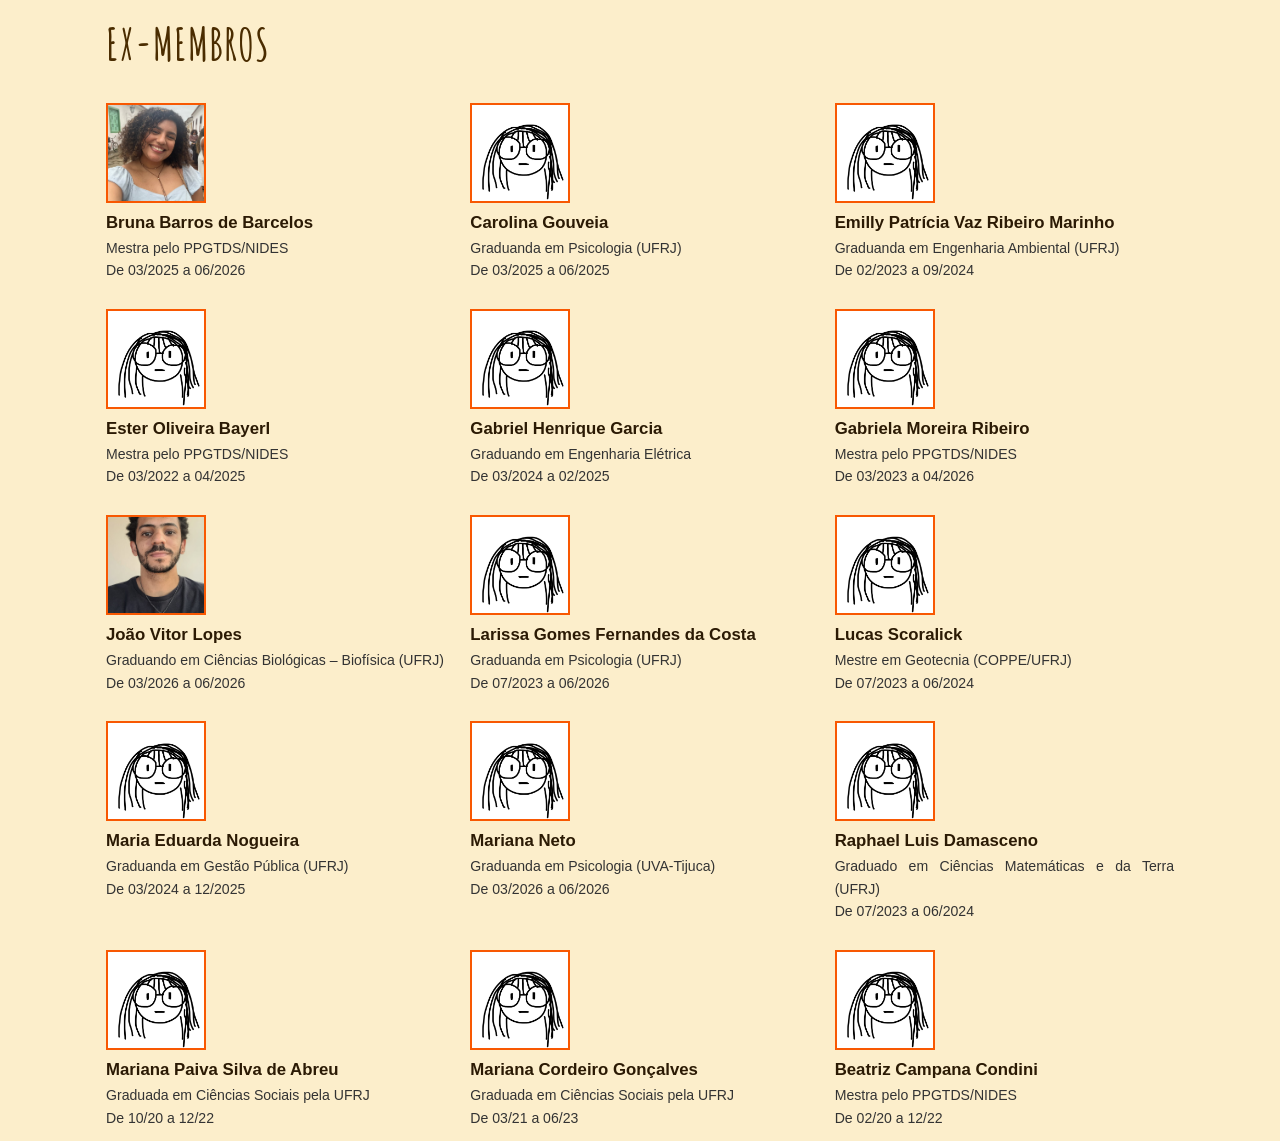
<file: membros.html>
<!DOCTYPE html>
<html lang="pt-BR">
<head>
    <meta charset="UTF-8">
    <meta name="viewport" content="width=device-width, initial-scale=1.0">
    <title>ex-membros</title>

    <link rel="stylesheet" href="estilo.css">
    <link rel="stylesheet" href="https://cdnjs.cloudflare.com/ajax/libs/font-awesome/6.5.0/css/all.min.css">
    
    <!-- Fonte Google Fonts (Amatic SC) como fallback/carregamento remoto -->
    <link rel="preconnect" href="https://fonts.googleapis.com">
    <link rel="preconnect" href="https://fonts.gstatic.com" crossorigin>
    <link href="https://fonts.googleapis.com/css2?family=Amatic+SC:wght@400;700&display=swap" rel="stylesheet">

</head>
<body>
    <section id="equipe" class="equipe">
        <h2>Ex-membros</h2>

        <div class="equipe-grid">
            <div class="membro">
                <img src="bruna.jpeg" class="membro-foto">
                <div class="membro-info">
                    <h3>Bruna Barros de Barcelos</h3>
                    <p class="cargo">Mestra pelo PPGTDS/NIDES<br>De 03/2025 a 06/2026</p>
                </div>
            </div>
        

            <div class="membro">
                <img src="download.jpg" class="membro-foto">
                <div class="membro-info">
                    <h3>Carolina Gouveia</h3>
                    <p class="cargo">Graduanda em Psicologia (UFRJ)<br>De 03/2025 a 06/2025</p>
                </div>
            </div>
        

            <div class="membro">
                <img src="download.jpg" class="membro-foto">
                <div class="membro-info">
                    <h3>Emilly Patrícia Vaz Ribeiro Marinho</h3>
                    <p class="cargo">Graduanda em Engenharia Ambiental (UFRJ)<br>De 02/2023 a 09/2024</p>
                </div>
            </div>

            <div class="membro">
                <img src="download.jpg" class="membro-foto">
                <div class="membro-info">
                    <h3>Ester Oliveira Bayerl</h3>
                    <p class="cargo">Mestra pelo PPGTDS/NIDES<br>De 03/2022 a 04/2025</p>
                </div>
            </div>
       

            <div class="membro">
                <img src="download.jpg" class="membro-foto">
                <div class="membro-info">
                    <h3>Gabriel Henrique Garcia</h3>
                    <p class="cargo">Graduando em Engenharia Elétrica<br>De 03/2024 a 02/2025</p>
                </div>
            </div>
        

            <div class="membro">
                <img src="download.jpg" class="membro-foto">
                <div class="membro-info">
                    <h3>Gabriela Moreira Ribeiro</h3>
                    <p class="cargo">Mestra pelo PPGTDS/NIDES<br>De 03/2023 a 04/2026</p>
                </div>
            </div>
       

       
            <div class="membro">
                <img src="joao.jpeg" class="membro-foto">
                <div class="membro-info">
                    <h3>João Vitor Lopes</h3>
                    <p class="cargo">Graduando em Ciências Biológicas – Biofísica (UFRJ)<br>De 03/2026 a 06/2026</p>
                </div>
            </div>
      

            <div class="membro">
                <img src="download.jpg" class="membro-foto">
                <div class="membro-info">
                    <h3>Larissa Gomes Fernandes da Costa</h3>
                    <p class="cargo">Graduanda em Psicologia (UFRJ)<br>De 07/2023 a 06/2026</p>
                </div>
            </div>

            <div class="membro">
                <img src="download.jpg" class="membro-foto">
                <div class="membro-info">
                    <h3>Lucas Scoralick</h3>
                    <p class="cargo">Mestre em Geotecnia (COPPE/UFRJ)<br>De 07/2023 a 06/2024</p>
                </div>
            </div>
            
            <div class="membro">
                <img src="download.jpg" class="membro-foto">
                <div class="membro-info">
                    <h3>Maria Eduarda Nogueira</h3>
                    <p class="cargo">Graduanda em Gestão Pública (UFRJ)<br>De 03/2024 a 12/2025</p>
                </div>
            </div>

            <div class="membro">
                <img src="download.jpg" class="membro-foto">
                <div class="membro-info">
                    <h3>Mariana Neto</h3>
                    <p class="cargo">Graduanda em Psicologia (UVA-Tijuca)<br>De 03/2026 a 06/2026</p>
                </div>
            </div>


            <div class="membro">
                <img src="download.jpg" class="membro-foto">
                <div class="membro-info">
                    <h3>Raphael Luis Damasceno</h3>
                    <p class="cargo">Graduado em Ciências Matemáticas e da Terra (UFRJ)<br>De 07/2023 a 06/2024</p>
                </div>
            </div>


            <div class="membro">
                <img src="download.jpg" class="membro-foto">
                <div class="membro-info">
                    <h3>Mariana Paiva Silva de Abreu</h3>
                    <p class="cargo">Graduada em Ciências Sociais pela UFRJ<br>De 10/20 a 12/22</p>
                </div>

            </div>
                


            <div class="membro">
                <img src="download.jpg" class="membro-foto">
                <div class="membro-info">
                    <h3>Mariana Cordeiro Gonçalves</h3>
                    <p class="cargo">Graduada em Ciências Sociais pela UFRJ<br>De 03/21 a 06/23</p>
                </div>
            </div>


            <div class="membro">
                <img src="download.jpg" class="membro-foto">
                <div class="membro-info">
                    <h3>Beatriz Campana Condini</h3>
                    <p class="cargo">Mestra pelo PPGTDS/NIDES<br>De 02/20 a 12/22</p>
                </div>
            </div>
        </div>

    </section>
</body>
</html>
</file>
<file: estilo.css>
/* RESET & CONFIGURAÇÕES GERAIS*/
@font-face {
  font-family: 'Amatic SC';
  src: url('amatic-sc/AmaticSC-Regular.ttf') format('truetype');
  font-weight: normal;
  font-style: normal;
}

* {
  margin: 0;
  padding: 0;
  box-sizing: border-box;
}

html {
  scroll-behavior: smooth;
}

body {
  font-family: Arial, sans-serif;
  background-color: #fceecb; /* Cor amarelada de fundo */
  color: #2b1a04;
  line-height: 1.5;
  overflow-x: hidden;
  text-align: justify;
}

/* NAVEGAÇÃO / HEADER*/
header {
  background-color: #586523; /* Verde do modelo */
  position: sticky;
  top: 0;
  z-index: 1000;
}

.navbar {
  display: flex;
  align-items: center;
  justify-content: space-between;
  padding: 8px 5px;
  max-width: 97%;
  margin: 0 auto;
  gap: 20px;
}

.logo{
    display:block;
    order: -1;
    margin-right: 20px;
  }

  .logo img{
    display: block;
    border-radius: 50%;
    object-fit: cover;
    height: 30px;
    width: auto;
  }

.menu-toggle {
  display: none;
  background: none;
  border: none;
  color: #ffffff;
  font-size: 24px;
  cursor: pointer;
  margin-left: auto;
}

.menu {
  display: flex;
  list-style: none;
  gap: 25px;
  width: 100%;
  justify-content: space-around;
}

.menu li a {
  color: #ffffff;
  text-decoration: none;
  font-weight: bold;
  font-size: 14px;
  text-transform: uppercase;
  letter-spacing: 0.5px;
  transition: color 0.2s;
}

.menu li a:hover {
  color: #f7e4b5;
}

/* BANNER PRINCIPAL (HERO)*/
.inicio {
  position: relative;
  width: 100%;
  height: 480px; /* Altura proporcional ao modelo */
  display: flex;
  align-items: center;
  justify-content: center;
  text-align: center;
  overflow: hidden;
}

.inicio .foto {
  position: absolute;
  top: 0;
  left: 0;
  width: 100%;
  height: 100%;
  z-index: 1;
}

.inicio .foto img {
  width: 100%;
  height: 100%;
  object-fit: cover;
  object-position: center;
  display: block;
  opacity: 0.55; /* Transparência para sobrepor ao fundo */
}

.inicio h1 {
  position: relative;
  z-index: 2;
  color: #412701;
  font-size: 80px; /* Tamanho grande em Amatic SC */
  font-family: 'Amatic SC', cursive, sans-serif;
  font-weight: 700;
  text-transform: uppercase;
  letter-spacing: 2px;
  max-width: 850px;
  line-height: 1.1;
  padding: 0 20px;
}

/* Container que imita a caixa de busca única */
.busca-container {
  display: flex;
  align-items: center;
  background-color: #ffffff;
  border-radius: 20px;          /* Bordas arredondadas modernas */
  padding: 4px 8px ;    /* Espaçamento interno */
  max-width: 220px;
  width: 100%;
  border-width: 2px solid #fff;
  transition: border-color 0.2s, box-shadow 0.2s;
}

/* Efeito ao focar na barra */
.busca-container:focus-within {
  border-color: #fceecb;
  box-shadow: 0 0 5px rgba(247, 245, 240, 0.5);
}

/* Campo de texto (sem borda padrão do navegador) */
.busca-input {
  border: none;
  background: transparent;
  outline: none;
  width: 100%;
  font-size: 13px;
  color: #2b1a04;
}

.busca-input::placeholder {
  color: #f7efef;
}

/* Botão com o ícone de lupa */
.busca-btn {
  background: none;
  border: none;
  cursor: pointer;
  padding: 0 4px;
  display: flex;
  align-items: center;
  justify-content: center;
  font-size: 14px;
  color: #586523;
  transition: transform 0.2s, opacity 0.2s;
}

.busca-btn:hover {
  transform: scale(1.1);
  opacity: 0.8;
}

/* CONTEÚDO (SOBRE O PROJETO E OUTRAS SEÇÕES) */
section.inicio {
    max-width: 100%;

}
section {
  max-width: 85%;
  margin: 0 auto;
  padding: 10px 10px;
}

.bloco-midia-texto{
    display: flex;
    gap: 25px;
    align-items: flex-start;
    margin-bottom: 20px;
}
.foto-extensao {
    width: 45%;
    max-width: 450px;
    height: auto;
    border-radius: 4px;
    object-fit: cover;
    flex-shrink: 0;
}
.foto-extensao2 {
    justify-content: center;
    align-items: center;
    display: block;
    margin-left: auto;
    margin-right: auto;
    width: 90%;
    height: auto;
    border-radius: 4px;
   
}
.texto-midia{
    flex: 1;
}

.foto-pesquisa {
    width: 45%;
    max-width: 450px;
    height: auto;
    border-radius: 4px;
    object-fit: cover;
    flex-shrink: 0;
}

.publicacoes h3{
    font-size: 18px;
}

/* Container em grelha com ajuste automático de colunas */
.equipe-grid {
  display: grid;
  grid-template-columns: repeat(auto-fit, minmax(280px, 1fr)); /* Cria 2 ou mais colunas dependendo do espaço */
  gap: 25px;
  margin-top: 20px;
}

/* Card individual do integrante */
.membro-card {
  display: flex;
  align-items: center;
  gap: 15px;
  background-color: rgba(255, 255, 255, 0.4); /* Fundo suave para destacar o card */
  padding: 12px 15px;
  border-radius: 8px;
}

/* Formatação e padronização da foto */
.membro-foto {
  border: 2px solid #F85802;
  width: 100px;
  height: 100px;
  object-fit: cover;  /* Impede que a imagem fique distorcida */
  flex-shrink: 0;     /* Impede que a foto diminua se o texto for grande */
}

/* Informações do integrante */
.membro-info h3 {
  font-size: 1.05rem;
  font-weight: bold;
  color: #2b1a04;
  margin-bottom: 2px;
}

.membro-info .cargo {
  font-size: 0.88rem;
  margin-bottom: 2px;
  color: #333;
}


h2 {
  font-family: 'Amatic SC', cursive, sans-serif;
  color: #4a2c00;
  font-size: 45px;
  text-transform: uppercase;
  margin-bottom: 25px;
  letter-spacing: 1px;
  font-weight: 700;
}

p {
  margin-bottom: 15px;
  text-align: justify;
  font-size: 15px;
  color: #1a1a1a;
  line-height: 1.6;
}
ul{
    font-size: 15px;
}

.ex-membros{
  color: #586523;
}
/* RODAPÉ*/
footer {
  background-color: #4a2c00;
  color: #ffffff;
  padding: 20px;
  text-align: center;
}

footer .social {
  display: flex;
  justify-content: center;
  gap: 20px;
}

.parceiros a {
  color: #586523;
  font-size: 14px;
  transition: transform 0.2s, color 0.2s;
}

footer .social a {
  color: #fceecb;
  font-size: 22px;
  transition: transform 0.2s, color 0.2s;
}
footer .rodape {
    text-align: center;
    color: #fceecb;
}

footer .social a:hover {
  color: #f28a18;
  transform: scale(1.15);
}

/* RESPONSIVIDADE (MOBILE)*/
@media (max-width: 768px) {

   .logo{
    display:block;
    order: -1;
  }

  .logo img{
    display: block;
    border-radius: 50%;
    object-fit: cover;
    height: 30px;
    width: auto;
  }
  .menu-toggle {
    display: block;
    margin-left: 0;
    margin-right: auto;
  }


  .busca-container{
    order: 2;
    margin-left: auto;
  }

  .menu {
    display: none;
    flex-direction: column;
    position: absolute;
    top: 100%;
    left: 0;
    width: 100%;
    background-color: #586523;
    padding: 20px;
    align-items: center;
    gap: 15px;
  }

  .menu.active {
    display: flex;
  }

  .inicio {
    height: 320px;
  }

  .inicio h1 {
    font-size: 42px;
  }

  h2 {
    font-size: 36px;
  }

  .bloco-midia-texto{
    flex-direction: column;
  }
  .foto-extensao{
    width: 100%;
    max-width: 100%;
  }
}
@media (max-width: 1024px) {
  
  .bloco-midia-texto {
    flex-direction: column;
    align-items: center;
  }

 
  .foto-extensao {
    width: 100%;
    max-width: 100%;
    height: auto;
  }

  
  .texto-midia {
    width: 100%;
  }
}
</file>
